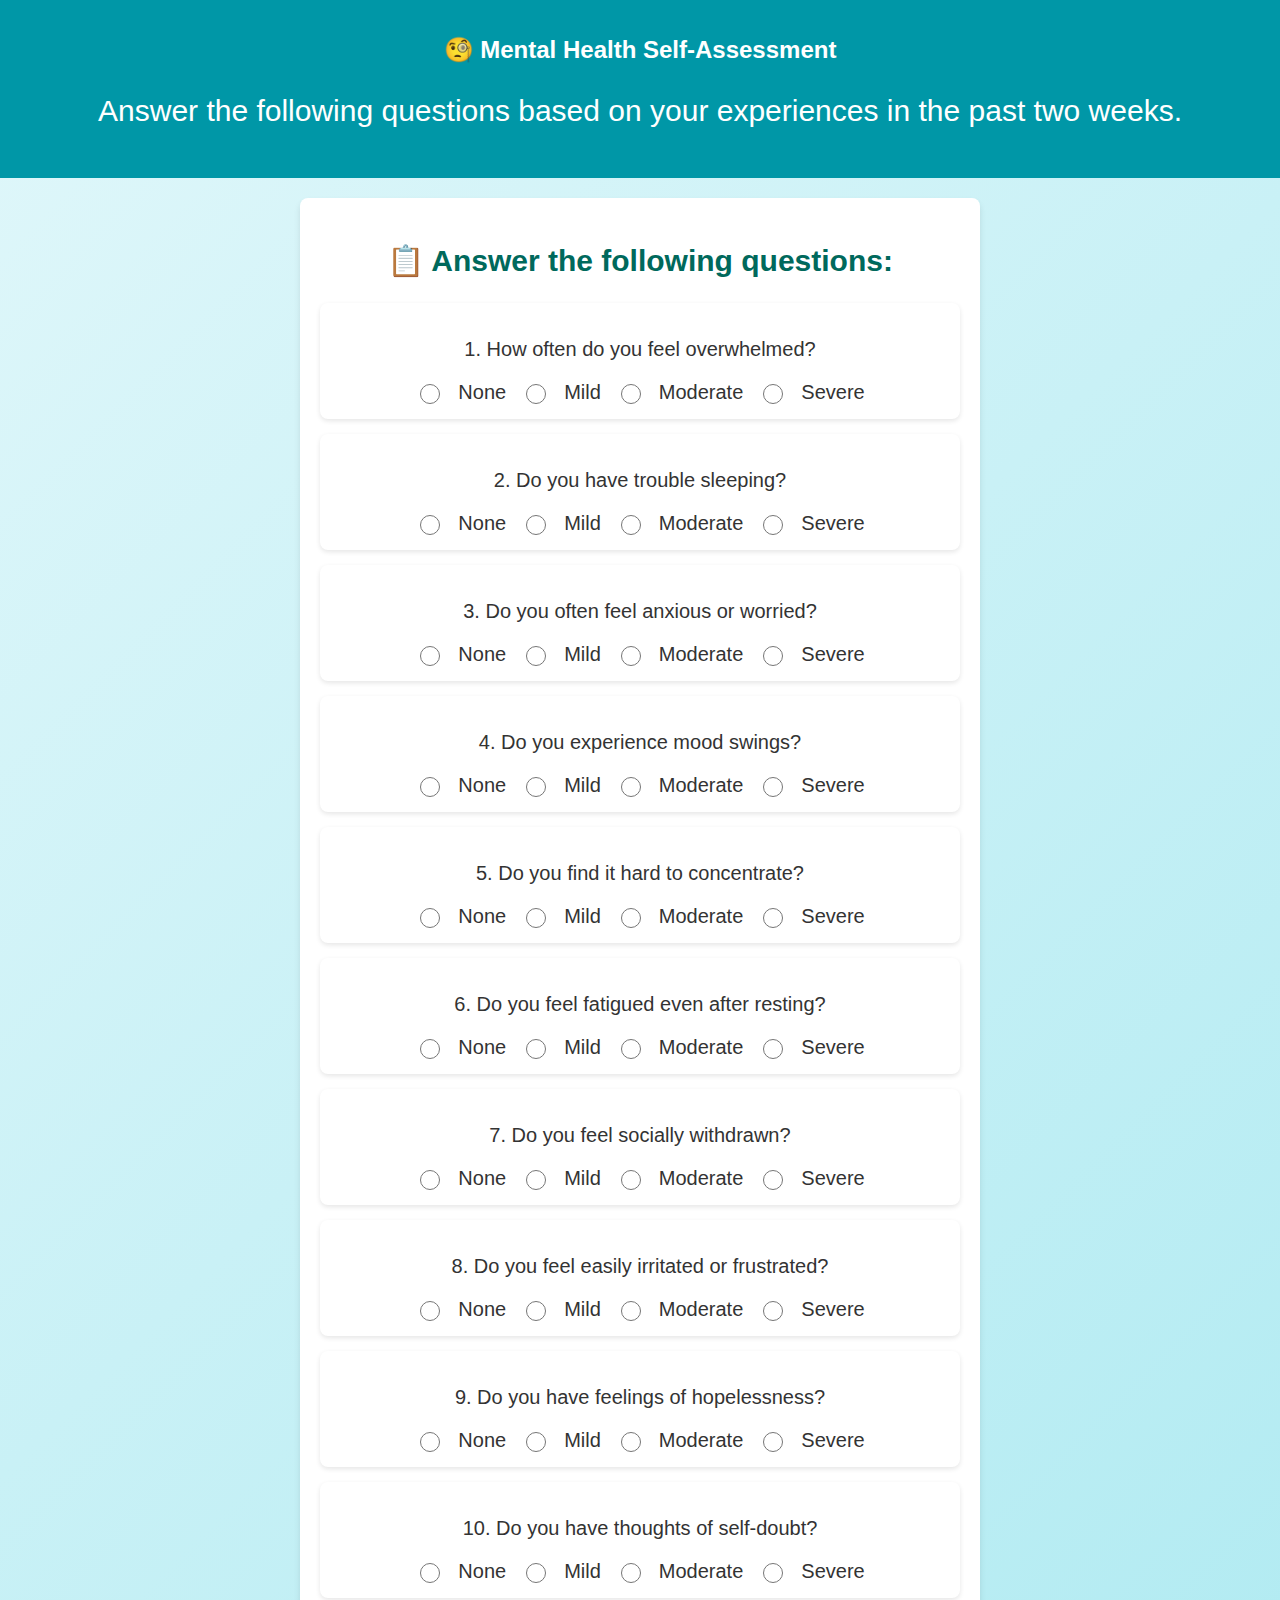
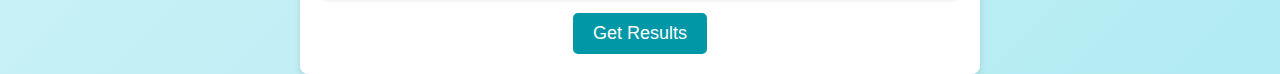
<file: self-assessment.html>
<!DOCTYPE html>
<html lang="en">
<head>
    <meta charset="UTF-8">
    <meta name="viewport" content="width=device-width, initial-scale=1.0">
    <title>Mental Health Self-Assessment</title>
    <link rel="stylesheet" href="style.css">
</head>
<body>
    <header>
        <h1>🧐 Mental Health Self-Assessment</h1>
        <p>Answer the following questions based on your experiences in the past two weeks.</p>
    </header>

    <form id="assessmentForm">
        <h2>📋 Answer the following questions:</h2>

        <div class="question-container">
            <p>1. How often do you feel overwhelmed? </p>
            <div class="options">
                <input type="radio" name="q1" value="0">  None
                <input type="radio" name="q1" value="1">  Mild
                <input type="radio" name="q1" value="2">  Moderate
                <input type="radio" name="q1" value="3">  Severe
            </div>
        </div>

        <div class="question-container">
            <p>2. Do you have trouble sleeping? </p>
            <div class="options">
                <input type="radio" name="q2" value="0">  None
                <input type="radio" name="q2" value="1">  Mild
                <input type="radio" name="q2" value="2">  Moderate
                <input type="radio" name="q2" value="3">  Severe
            </div>
        </div>

        <div class="question-container">
            <p>3. Do you often feel anxious or worried? </p>
            <div class="options">
                <input type="radio" name="q3" value="0">  None
                <input type="radio" name="q3" value="1">  Mild
                <input type="radio" name="q3" value="2">  Moderate
                <input type="radio" name="q3" value="3">  Severe
            </div>
        </div>

        <div class="question-container">
            <p>4. Do you experience mood swings? </p>
            <div class="options">
                <input type="radio" name="q4" value="0">  None
                <input type="radio" name="q4" value="1">  Mild
                <input type="radio" name="q4" value="2">  Moderate
                <input type="radio" name="q4" value="3">  Severe
            </div>
        </div>

        <div class="question-container">
            <p>5. Do you find it hard to concentrate? </p>
            <div class="options">
                <input type="radio" name="q5" value="0">  None
                <input type="radio" name="q5" value="1">  Mild
                <input type="radio" name="q5" value="2">  Moderate
                <input type="radio" name="q5" value="3">  Severe
            </div>
        </div>

        <div class="question-container">
            <p>6. Do you feel fatigued even after resting? </p>
            <div class="options">
                <input type="radio" name="q6" value="0">  None
                <input type="radio" name="q6" value="1">  Mild
                <input type="radio" name="q6" value="2">  Moderate
                <input type="radio" name="q6" value="3">  Severe
            </div>
        </div>

        <div class="question-container">
            <p>7. Do you feel socially withdrawn? </p>
            <div class="options">
                <input type="radio" name="q7" value="0">  None
                <input type="radio" name="q7" value="1">  Mild
                <input type="radio" name="q7" value="2">  Moderate
                <input type="radio" name="q7" value="3">  Severe
            </div>
        </div>

        <div class="question-container">
            <p>8. Do you feel easily irritated or frustrated? </p>
            <div class="options">
                <input type="radio" name="q8" value="0">  None
                <input type="radio" name="q8" value="1">  Mild
                <input type="radio" name="q8" value="2">  Moderate
                <input type="radio" name="q8" value="3">  Severe
            </div>
        </div>

        <div class="question-container">
            <p>9. Do you have feelings of hopelessness? </p>
            <div class="options">
                <input type="radio" name="q9" value="0">  None
                <input type="radio" name="q9" value="1">  Mild
                <input type="radio" name="q9" value="2">  Moderate
                <input type="radio" name="q9" value="3">  Severe
            </div>
        </div>

        <div class="question-container">
            <p>10. Do you have thoughts of self-doubt? </p>
            <div class="options">
                <input type="radio" name="q10" value="0">  None
                <input type="radio" name="q10" value="1">  Mild
                <input type="radio" name="q10" value="2">  Moderate
                <input type="radio" name="q10" value="3">  Severe
            </div>
        </div>
        <div id="result"></div>
        <button type="button" onclick="calculateScore()">Get Results</button>
        
    </form>

    <script src="script.js"></script>
</body>
</html>
</file>
<file: style.css>
/* General Styles */
body {
    font-family: "Arial", sans-serif;
    background: linear-gradient(135deg, #c9d6ff, #e2e2e2);
    color: #333;
    text-align: center;
    margin: 0;
    padding: 0;
}

header {
    font-size: 20px;
    background: #0097a7;
    color: white;
    padding: 20px;
    font-size: 40px;
}

h2, h3 {
    color: #2c3e50;
}

.events, 
.register {
    background: white;
    width: 80%;
    margin: 20px auto;
    padding: 20px;
    border-radius: 10px;
    box-shadow: 0px 4px 10px rgba(0, 0, 0, 0.1);
}

/* Event Cards*/ 
.event-container {
    display: flex;
    flex-wrap: wrap;
    justify-content: center;
    gap: 15px;
}

.event-card {
    background: #f4f4f4;
    padding: 15px;
    border-radius: 8px;
    width: 250px;
    cursor: pointer;
    box-shadow: 0px 2px 8px rgba(0, 0, 0, 0.1);
    transition: transform 0.3s ease-in-out;
}

.event-card:hover {
    transform: scale(1.05);
    background: #eef9ff;
}

 
.modal {
    display: none;
    position: fixed;
    z-index: 1;
    left: 0;
    top: 0;
    width: 100%;
    height: 100%;
    background-color: rgba(0, 0, 0, 0.5);
}

.modal-content {
    background-color: white;
    padding: 20px;
    margin: 15% auto;
    width: 50%;
    border-radius: 10px;
    text-align: center;
}

.close {
    float: right;
    font-size: 20px;
    cursor: pointer;
}

button {
    background: #0097a7;
    color: white;
    border: none;
    padding: 10px;
    font-size: 16px;
    cursor: pointer;
    transition: background 0.3s ease;
}

button:hover {
    background: #0097a7;
}

input, select {
    width: 80%;
    padding: 8px;
    font-size: 16px;
    border: 1px solid #ccc;
    border-radius: 5px;
}


.register {
    max-width: 800px;
    margin: 2rem auto;
    padding: 2rem;
    background: white;
    border-radius: 12px;
    box-shadow: 0 4px 6px rgba(0,0,0,0.1);
}

.form-group {
    margin-bottom: 1.5rem;
}

.form-group label {
    display: block;
    margin-bottom: 0.5rem;
    font-weight: bold;
}

.form-group input,
.form-group select,
.form-group textarea {
    width: 100%;
    padding: 0.8rem;
    border: 1px solid #ddd;
    border-radius: 8px;
    font-size: 1rem;
}








/* Enhanced Event Cards */ 
.event-card {
    background: #f9f9f9;
    padding: 20px;
    border-radius: 12px;
    width: 280px;
    cursor: pointer;
    box-shadow: 0px 4px 15px rgba(0, 0, 0, 0.1);
    transition: all 0.3s ease;
    border-left: 5px solid #0097a7;
}

.event-card:hover {
    transform: translateY(-5px);
    box-shadow: 0px 8px 20px rgba(0, 0, 0, 0.15);
    background: #f0f9f0;
}

.event-card h3 {
    color: #0b8451;
    margin-top: 0;
}

.card-button {
    background: #0097a7;
    color: white;
    padding: 8px 12px;
    border-radius: 20px;
    display: inline-block;
    margin-top: 10px;
    font-size: 14px;
    transition: background 0.3s;
}

.card-button:hover {
    background: #0097a7;
}

/* Enhanced Modal */
.modal-content {
    background-color: white;
    padding: 30px;
    margin: 10% auto;
    width: 60%;
    max-width: 700px;
    border-radius: 15px;
    text-align: left;
    box-shadow: 0 10px 30px rgba(0,0,0,0.2);
}

.modal-content h2 {
    color: #0097a7;
    margin-top: 0;
    border-bottom: 2px solid #e0e0e0;
    padding-bottom: 10px;
}

.modal-content p {
    line-height: 1.6;
}

#modal-benefits {
    padding-left: 20px;
}

#modal-benefits li {
    margin-bottom: 8px;
    position: relative;
}

#modal-benefits li:before {
    content: "✓";
    color: #0b8451;
    position: absolute;
    left: -20px;
}

/* Success Animation */
.success-animation {
    margin: 20px auto;
}

.checkmark {
    width: 80px;
    height: 80px;
    margin: 0 auto;
    display: block;
}

.checkmark__circle {
    stroke-dasharray: 166;
    stroke-dashoffset: 166;
    stroke-width: 2;
    stroke: #0097a7;
    fill: none;
    animation: stroke 0.6s cubic-bezier(0.65, 0, 0.45, 1) forwards;
}

.checkmark__check {
    transform-origin: 50% 50%;
    stroke-dasharray: 48;
    stroke-dashoffset: 48;
    stroke-width: 3;
    stroke: #0097a7;
    animation: stroke 0.3s cubic-bezier(0.65, 0, 0.45, 1) 0.8s forwards;
}

@keyframes stroke {
    100% {
        stroke-dashoffset: 0;
    }
}

/* Self Assessment Section */
.assessment {
    background: white;
    width: 80%;
    margin: 20px auto;
    padding: 20px;
    border-radius: 10px;
    box-shadow: 0px 4px 10px rgba(0, 0, 0, 0.1);
}

.assessment-card {
    background: #f0f7ff;
    padding: 25px;
    border-radius: 12px;
    margin: 20px auto;
    max-width: 600px;
    border-left: 5px solid #0097a7;
}

.assessment-card h3 {
    color: #0097a7;
    margin-top: 0;
}

.assessment-card ul {
    text-align: left;
    padding-left: 20px;
    margin: 20px 0;
}

.assessment-card li {
    margin-bottom: 10px;
}

.assessment-btn {
    background: hsla(150, 71%, 31%, 0.827);
    transition: background 0.3s;
}

.assessment-btn:hover {
    background: #0097a7;
}

/* Breathing Exercise */
.breathing-exercise {
    background: white;
    width: 80%;
    margin: 20px auto;
    padding: 20px;
    border-radius: 10px;
    box-shadow: 0px 4px 10px rgba(0, 0, 0, 0.1);
}

.exercise-card {
    display: flex;
    flex-direction: column;
    align-items: center;
    padding: 30px;
    background: #f5f5f5;
    border-radius: 12px;
    margin: 20px auto;
    max-width: 400px;
}

.breath-circle {
    width: 200px;
    height: 200px;
    border-radius: 50%;
    background: #81C784;
    display: flex;
    align-items: center;
    justify-content: center;
    margin-bottom: 30px;
    transition: all 1s ease;
    position: relative;
}

.breath-circle .instruction {
    color: white;
    font-weight: bold;
    text-align: center;
    padding: 0 20px;
}

.breath-circle.inhale {
    transform: scale(1.5);
    background: #4CAF50;
    animation: inhale 7s ease-in-out;
}

.breath-circle.hold {
    transform: scale(1.5);
    background: #388E3C;
    animation: hold 5s ease-in-out;
}

.breath-circle.exhale {
    transform: scale(1);
    background: #81C784;
    animation: exhale 7s ease-in-out;
}

@keyframes inhale {
    from { transform: scale(1); }
    to { transform: scale(1.5); }
}

@keyframes hold {
    from { opacity: 1; }
    50% { opacity: 0.8; }
    to { opacity: 1; }
}

@keyframes exhale {
    from { transform: scale(1.5); }
    to { transform: scale(1); }
}

.breathing-btn {
    background: #388E3C;
    padding: 12px 30px;
    border-radius: 30px;
    font-weight: bold;
    transition: all 0.3s;
}

.breathing-btn:hover {
    background: #1B5E20;
    transform: scale(1.05);
}

/* User Stories Section */
.user-stories {
    background: white;
    width: 80%;
    margin: 20px auto;
    padding: 30px;
    border-radius: 10px;
    box-shadow: 0px 4px 10px rgba(0, 0, 0, 0.1);
}

.stories-container {
    display: flex;
    flex-wrap: wrap;
    justify-content: center;
    gap: 20px;
    margin-top: 30px;
}

.story-card {
    background: #f9f9f9;
    padding: 25px;
    border-radius: 12px;
    width: 300px;
    position: relative;
    box-shadow: 0px 4px 15px rgba(0, 0, 0, 0.08);
    text-align: left;
}

.quote-mark {
    font-size: 60px;
    color: #e0e0e0;
    position: absolute;
    top: 10px;
    left: 15px;
    font-family: Georgia, serif;
}

.story-text {
    position: relative;
    z-index: 1;
    font-style: italic;
    line-height: 1.6;
}

.story-attribution {
    font-weight: bold;
    margin-bottom: 5px;
    color: #555;
}

.story-workshop {
    font-size: 14px;
    color: #666;
}

/* Affirmation Popup */
.affirmation-popup {
    position: fixed;
    bottom: 20px;
    right: 20px;
    z-index: 1000;
    opacity: 0;
    transform: translateY(20px);
    transition: all 0.5s ease;
}

.affirmation-popup.show {
    opacity: 1;
    transform: translateY(0);
}

.affirmation-content {
    background: #E8F5E9;
    border-left: 4px solid #4CAF50;
    padding: 15px 25px;
    border-radius: 8px;
    box-shadow: 0 4px 15px rgba(0,0,0,0.1);
    max-width: 300px;
}

.affirmation-content p {
    margin: 0;
    color: #2E7D32;
    font-weight: 500;
}








/* General Styles */
body {
    font-size: 20px;
    font-family: "Arial", sans-serif;
    background: linear-gradient(135deg, #e0f7fa, #b2ebf2);
    color: #333;
    text-align: center;
    margin: 0;
    padding: 0;
}

header {
    background: #0097a7; /* Teal */
    color: white;
    padding: 20px;
    font-size: 30px;
}

h2, h3 {
    color: #00695c; /* Dark Teal */
}

.events, 
.register {
    background: white;
    width: 80%;
    margin: 20px auto;
    padding: 20px;
    border-radius: 10px;
    box-shadow: 0px 4px 10px rgba(0, 0, 0, 0.1);
}

/* Event Cards */
.event-card {
    background: #f4f4f4;
    padding: 15px;
    border-radius: 8px;
    width: 400px;
    cursor: pointer;
    box-shadow: 0px 2px 8px rgba(0, 0, 0, 0.1);
    transition: transform 0.3s ease-in-out;
    border-left: 5px solid #0097a7; /* Teal */
}

.event-card:hover {
    transform: scale(1.05);
    background: #e0f7fa; /* Light Teal */
}

button {
    background: #0097a7; /* Teal */
    color: white;
    border: none;
    padding: 10px;
    font-size: 16px;
    cursor: pointer;
    transition: background 0.3s ease;
}

button:hover {
    background: #00695c; /* Dark Teal */
}

/* Modal Popup */
.modal-content h2 {
    color: #0097a7; /* Teal */
    margin-top: 0;
    border-bottom: 2px solid #e0e0e0;
    padding-bottom: 10px;
}

#modal-benefits li:before {
    content: "✓";
    color: #0097a7; /* Teal */
    position: absolute;
    left: -20px;
}

/* Success Animation */
.checkmark__circle {
    stroke: #0097a7; /* Teal */
}

.checkmark__check {
    stroke: #0097a7; /* Teal */
}

/* Breathing Exercise */
.breath-circle {
    background: #80cbc4; /* Light Teal */
}

.breath-circle.inhale {
    background: #0097a7; /* Teal */
}

.breath-circle.hold {
    background: #00695c; /* Dark Teal */
}

.breath-circle.exhale {
    background: #80cbc4; /* Light Teal */
}

.breathing-btn {
    background: #0097a7; /* Teal */
}

.breathing-btn:hover {
    background: #00695c; /* Dark Teal */
}

/* Self-Assessment Section */
.assessment-card {
    background: #e0f7fa; /* Light Teal */
    padding: 25px;
    border-radius: 12px;
    margin: 20px auto;
    max-width: 600px;
    border-left: 5px solid #0097a7; /* Teal */
}

.assessment-card h3 {
    color: #00695c; /* Dark Teal */
    margin-top: 0;
}

.assessment-btn {
    background: #0097a7; /* Teal */
    transition: background 0.3s;
}

.assessment-btn:hover {
    background: #00695c; /* Dark Teal */
}

/* User Stories Section */
.user-stories {
    background: white;
    width: 80%;
    margin: 20px auto;
    padding: 30px;
    border-radius: 15px;
    box-shadow: 0px 4px 10px rgba(0, 0, 0, 0.1);
}

.story-card {
    background: #f9f9f9;
    padding: 25px;
    border-radius: 12px;
    width: 300px;
    position: relative;
    box-shadow: 0px 4px 15px rgba(0, 0, 0, 0.08);
    text-align: left;
}

.comment-section {
    margin-top: 30px;
}

.comment-section textarea {
    width: 100%;
    padding: 10px;
    border-radius: 8px;
    border: 1px solid #ccc;
}




body {
    font-family: Arial, sans-serif;
    text-align: center;
    background-color: #f4f4f9;
    margin: 0;
    padding: 0;
}

header {
    padding: 20px;
    background: #0097a7;
    color: white;
}

h1 {
    font-size: 24px;
}

form {
    width: 50%;
    margin: auto;
    background: white;
    padding: 20px;
    border-radius: 8px;
    box-shadow: 0px 4px 6px rgba(0, 0, 0, 0.1);
    margin-top: 20px;
}

.question-container {
    background: #ffffff;
    padding: 15px;
    margin-bottom: 15px;
    border-radius: 8px;
    box-shadow: 0px 2px 5px rgba(0, 0, 0, 0.1);
}

.options {
    display: flex;
    justify-content: center;
    gap: 15px;
    margin-top: 5px;
}

input[type="radio"] {
    width: 20px;
    height: 20px;
    cursor: pointer;
}

button {
    background: #0097a7;
    color: white;
    border: none;
    padding: 10px 20px;
    font-size: 18px;
    cursor: pointer;
    border-radius: 5px;
}

button:hover {
    background: #0097a7;
}


/* Styling for the result box */
.result-box {
    background: #f0f7ff;
    padding: 20px;
    border-radius: 10px;
    box-shadow: 0px 4px 10px rgba(0, 0, 0, 0.1);
    width: 60%;
    margin: 20px auto;
    font-size: 18px;
    text-align: center;
    border-left: 5px solid #008080;
}

.warning {
    font-size: 20px;
    font-weight: bold;
    color: red;
}
</file>
